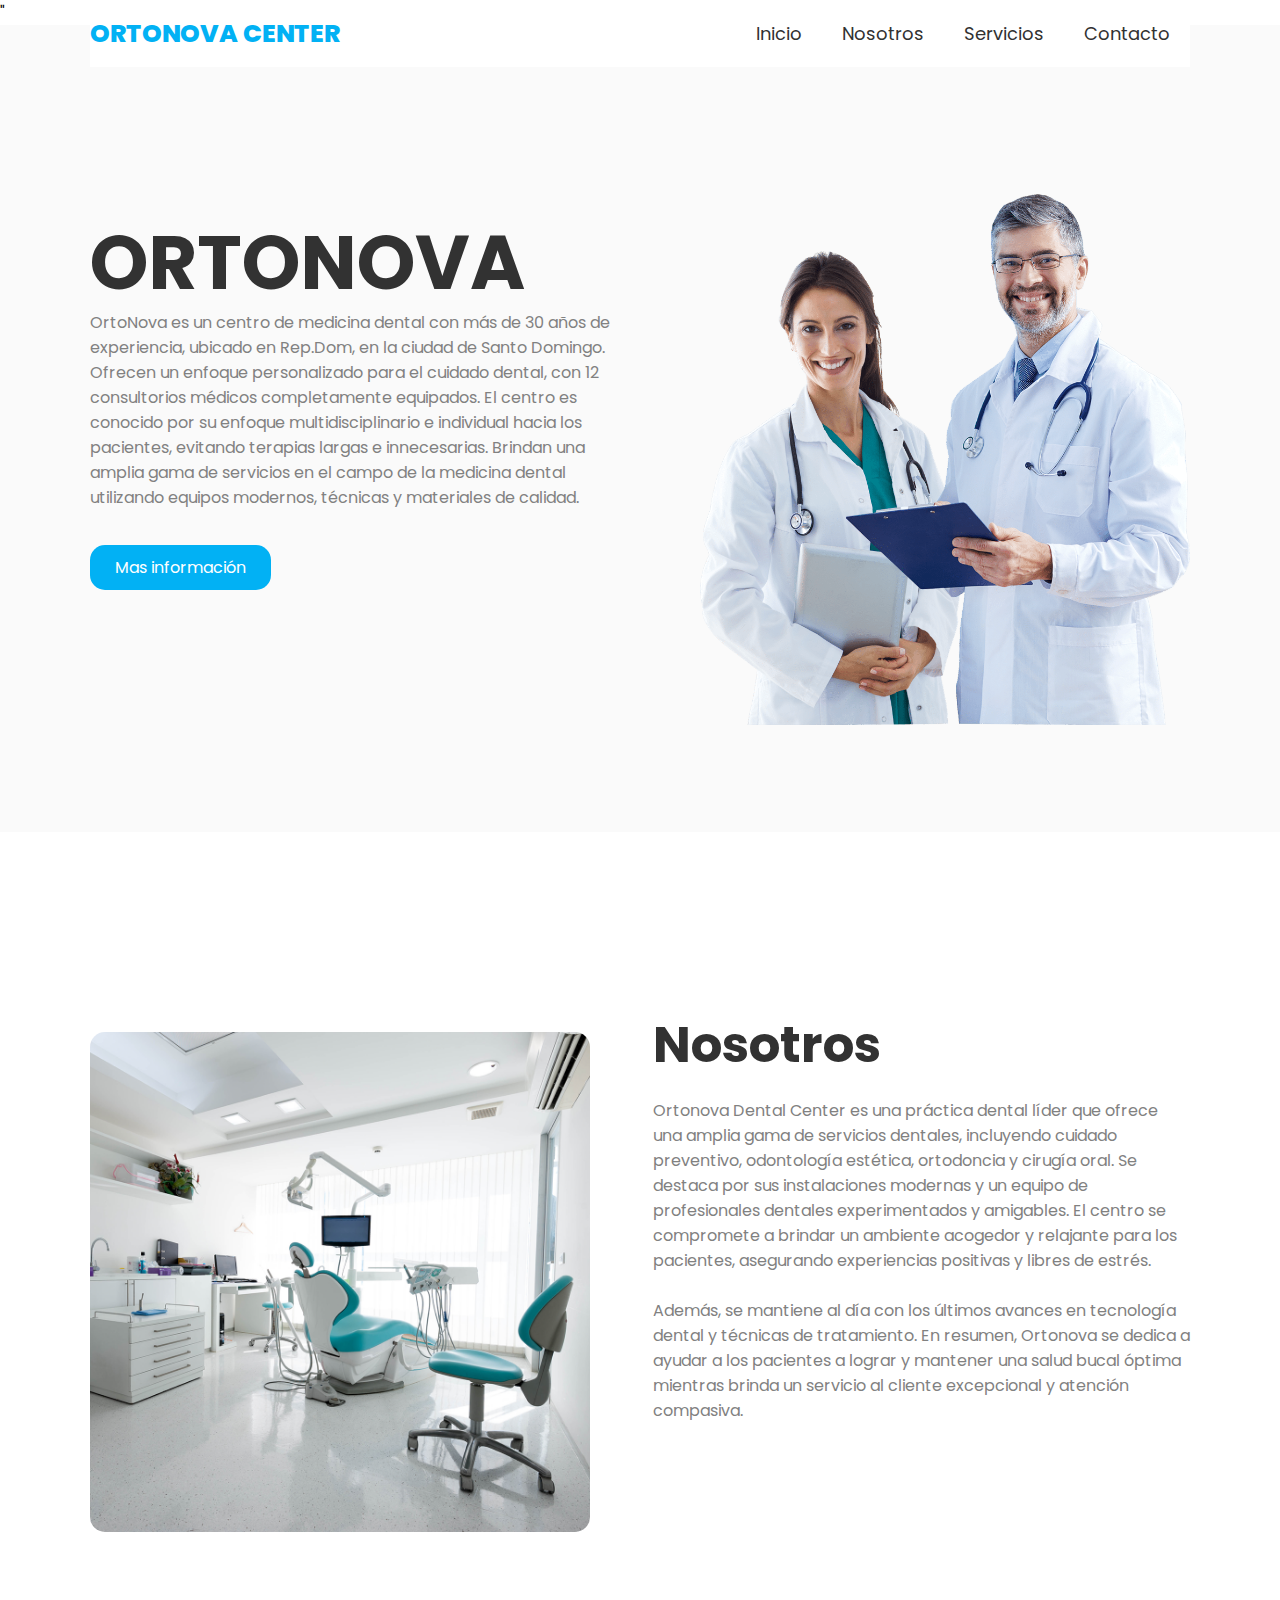
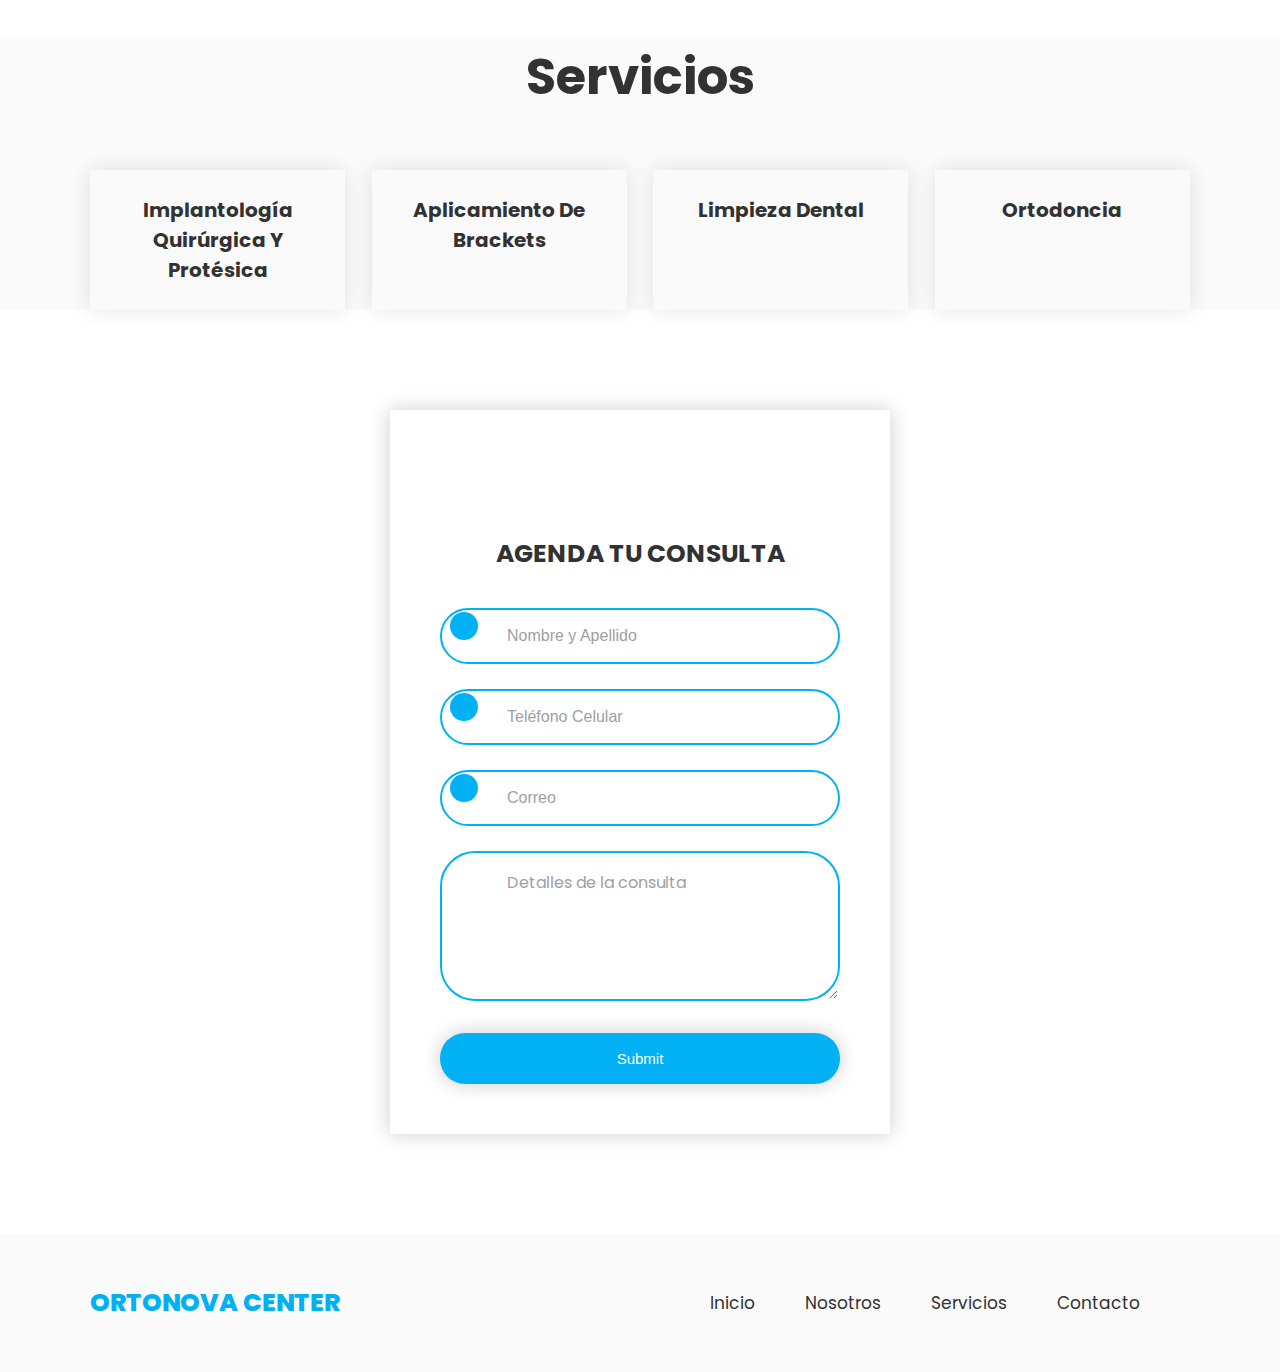
<file: index.html>
<!DOCTYPE html>
<html lang="en">
<head>
    <meta charset="UTF-8">
    <meta name="viewport" content="width=device-width, initial-scale=1.0">
    <title>pagina</title>
    <link rel="stylesheet" href="https://cdnjs.cloudflare.com/ajax/libs/font-awesome/6.4.0/css/all.min.css" integrity="sha512-iecdLmaskl7CVkqkXNQ/ZH/XLlvWZOJyj7Yy7tcenmpD1ypASozpmT/E0iPtmFIB46ZmdtAc9eNBvH0H/ZpiBw==" crossorigin="anonymous" referrerpolicy="no-referrer" />"
    <link rel="stylesheet" href="style.css">
</head>
<body>

    <header class="header">

        <div class="menu container">
            <a href="#" class="logo">OrtoNova Center</a>
            <input type="checkbox" id="menu" />
            <label for="menu">
                <img src="imagenes/menu (1).png" class="menu-icono" alt="menu">
            </label>
            <nav class="navbar">
                <ul>
                    <li><a href="#inicio">Inicio</a></li>
                    <li><a href="#nosotros">Nosotros</a></li>
                    <li><a href="#servicios">Servicios</a></li>
                    <li><a href="#contacto">Contacto</a></li>
                </ul>
            </nav>
        </div>

        <div class="header-content container">
            <div class="header-txt" id="inicio">
                <br><br>
                <h1>OrtoNova</h1>
                <p>
                    OrtoNova es un centro de medicina dental con más de 30 años de experiencia, 
                    ubicado en Rep.Dom, en la ciudad de Santo Domingo.
                     Ofrecen un enfoque personalizado para el cuidado dental,
                      con 12 consultorios médicos completamente equipados.
                       El centro es conocido por su enfoque multidisciplinario e individual hacia los pacientes,
                        evitando terapias largas e innecesarias.
                         Brindan una amplia gama de servicios en el campo de la medicina dental utilizando equipos modernos,
                          técnicas y materiales de calidad.
                </p>
                <a href="#" class="btn-1">Mas información</a>
            </div>
            <div class="header-img">
                <img src="imagenes/left (1).png" alt="">
        </div>
    </header>

    <section class="about container">

        <div class="about-img" id="nosotros" >
            <br><br> <br><br>
            <img src="imagenes/about.png" alt="">
        </div>
        <div class="about-txt">
            <br><br><br>
            <h2>Nosotros</h2>
            <p>
                Ortonova Dental Center es una práctica dental líder que ofrece una amplia gama de servicios dentales,
                 incluyendo cuidado preventivo, odontología estética, ortodoncia y cirugía oral.
                  Se destaca por sus instalaciones modernas y un equipo de profesionales dentales experimentados y amigables.
                   El centro se compromete a brindar un ambiente acogedor y relajante para los pacientes, 
                   asegurando experiencias positivas y libres de estrés.
             </p>
            <br>
            <p>
                     Además, se mantiene al día con los últimos avances en tecnología dental y técnicas de tratamiento.
                     En resumen, Ortonova se dedica a ayudar a los pacientes a lograr y mantener una salud bucal óptima
                     mientras brinda un servicio al cliente excepcional y atención compasiva.
            </p>
        </div>

    </section>

    <main class="servicios" id="servicios">

        <h2>Servicios</h2>
     <div class="servicios-content container">

        <div class="servicio-1">
            <i class="fa-sharp fa-solid fa-hospital-user"></i>
            <h3>Implantología Quirúrgica y Protésica</h3>
        </div>
        <div class="servicio-1">
            <i class="fa-sharp fa-solid fa-tooth"></i>
            <h3>Aplicamiento de brackets</h3>
        </div>

        <div class="servicio-1">
            <i class="fa-sharp fa-solid fa-tooth"></i>
            <h3>Limpieza Dental</h3>
        </div>

        <div class="servicio-1">
            <i class="fa-solid fa-hospital"></i>
            <h3>Ortodoncia</h3>
        </div>

    </div>

    </main>

    <section class="formulario container">
        

        <form method="post" autocomplete="off" id="contacto" action="conexion.php">
         <br> <br><br>
            <h2>Agenda tu consulta</h2>

            <div class="input-group">

                <div class="input-container">
                    <input type="text" name="name" id="name" placeholder="Nombre y Apellido">
                    <i class="fa-solid fa-user"></i>
                </div>
                <div class="input-container">
                    <input type="tel" name="phone" id="phone" placeholder="Teléfono Celular">
                    <i class="fa-solid fa-phone"></i>
                </div>
                <div class="input-container">
                    <input type="email" name="email" id="email" placeholder="Correo">
                    <i class="fa-solid fa-envelope"></i>
                </div>
                <div class="input-container">
                    <textarea name="message" id="message" placeholder="Detalles de la consulta"></textarea>
                </div>
                <input type="submit" name="send" class="btn" onclick="myFunction()">
            </div>

        </form>
    </section>

    <footer class="footer">

        <div class="footer-content container">

            <div class="link">
                <a href="#" class="logo">OrtoNova Center</a>
            </div>

            <div class="link">
                <ul>
                    <li><a href="#">Inicio</a></li>
                    <li><a href="#">Nosotros</a></li>
                    <li><a href="#">Servicios</a></li>
                    <li><a href="#">Contacto</a></li>
                </ul>
            </div>
            

        </div>
    </footer>

    <?php
       include("send.php");
    ?>

    <script>
        function myFunction() {
            window.location.href="http://localhost/yanibel.pw"
        }
    </script>
    
</body>
</html>
</file>
<file: style.css>
@import url('https://fonts.googleapis.com/css2?family=Afacad:ital,wght@0,400..700;1,400..700&family=Poppins:ital,wght@0,100;0,200;0,300;0,400;0,500;0,600;0,700;0,800;0,900;1,100;1,200;1,300;1,400;1,500;1,600;1,700;1,800;1,900&display=swap');

* {
    margin: 0;
    padding: 0;
    box-sizing: border-box;
    text-decoration: none;
    list-style: none;
}

body {
    font-family: 'Poppins', sans-serif;
}

img {
    max-width: 100%;
}

.container {
    max-width: 1100px;
    margin: 0 auto;
}

.header {
    background-color: #fafafa;
    padding: 150px 0 100px 0;
    min-height: 70vh;
    display: flex;
    align-items: center;
}

.menu {
    position: absolute;
    top: 0;
    left: 0;
    right: 0;
    display: flex;
    align-items: center;
    justify-content: space-between;
    position: fixed;
    background-color: white;
}

.menu .navbar ul li {
    position: relative;
    float: left;
}

.menu .navbar ul li a {
    font-size: 18px;
    padding: 20px;
    color: #323232;
    display: block;

}

.menu .navbar ul li a:hover {
    color: #02b1f4;
} 

.logo {
    font-size: 25px;
    font-weight: 800;
    color: #02b1f4;
    text-transform: uppercase;
}

#menu {
    display: none;
}

.menu-icono {
    width: 25px;
}

.menu label {
    cursor: pointer;
    display: none;
}


.header-content {
    display: flex;
}

.header-txt {
    width: 50%;
}

.header-txt h1 {
    line-height: 1;
    color: #323232;
    text-transform: uppercase;
    font-size: 75px;
    margin-bottom: 10px;
}

.header-txt p {
    font-size: 16px;
    color: #818181;
    margin-bottom: 45px;
}

.header-img {
    width: 50%;
}

.btn-1 {
    display: incline-block;
    padding: 11px 25px;
    background-color: #02b1f4;
    color: #ffffff;
    border-radius: 15px;
}

.about {
    padding: 100px 0;
    display: flex;
}

.about-img {
    width: 50%;
}

.about-img img {
    width: 500px;
    border-radius: 15px;
}

.about-txt {
    width: 50%;
    margin-left: 25px;
}

.about-txt h2 {
    color: #323232;
    font-size: 50px;
    margin-bottom: 15px;
}

.about-txt p {
    font-size: 16px;
    color: #818181;
}

.servicios {
    padding: 50 px 0 100px 0;
    text-align: center;
    background-color: #fafafa;
}

.servicios h2 {
    color: #323232;
    font-size: 50px;
    margin-bottom: 15px;
}

.servicios-content {
    margin-top: 55px;
    display: flex;
    justify-content: space-between;
}

.servicio-1 {
    padding: 25px;
    box-shadow: 0 0 20px rgba(0, 0, 0, 0.1);
    flex-basis: calc(25% - 20px);
}

.servicio-1 i {
    font-size: 30px;
    color: #02b1f4;
    margin-bottom: 15px;
}

.servicio-1 h3 {
    font-size: 20px;
    color: #323232;
    text-transform: capitalize;
}

.formulario {
    margin-top: 100px;
    margin-bottom: 100px;
    display: flex;
    justify-content: center;
    align-items: center;
}

form {
    padding: 50px;
    width: 500px;
    text-align: center;
    box-shadow: 0 0 20px rgba(0, 0, 0, 0.2);
}

form h2 {
    font-size: 25px;
    color: #323232;
    text-transform: uppercase;
    margin-bottom: 35px;
}

.input-container {
    position: relative;
}

.input-container > i {
    padding: 14px;
    border-radius: 50%;
    background-color: #02b1f4;
    color: #ffffff;
    position: absolute;
    font-size: 20px;
    top: 4px;
    left: 10px;
} 

.input-container > input, textarea {
    padding: 17px 15px 17px 65px;
    width: 100%;
    margin-bottom: 25px;
    border-radius: 35px;
    background-color: transparent;
    border: 2px solid #02b1f4;
    font-size: 16px;
    outline: none;
    color: #323232;
}

textarea {
    font-family: 'Poppins', sans-serif;
    height: 150px;
}

::placeholder {
    color: #a0a0a0;
    font-size: 16px;
}

.btn {
    background-color: #02b1f4;
    padding: 17px 30px;
    width: 100%;
    border: 0;
    box-shadow: 0 0 20px rgba(0, 0, 0, 0.2);
    border-radius: 25px;
    color: #ffffff;
    font-size: 15px;
    cursor: pointer;

}

.footer {
    padding: 50px;
    background-color: #fafafa;
}

.footer-content {
    display: flex;
    align-items: center;
    justify-content: space-between;
}

.link ul {
    display: flex;align-items: center;
    justify-content: space-between;
}

.link ul li {
    margin-right: 50px;
}

.link ul li a {

    color: #323232;
    font-size: 17px;
}

.link ul li a.hover {
    color: #02b1f4;
}

@media (max-width:991px) {

    .menu {
        padding: 20px;
    }

    .menu label {
        display: initial;
    }

    .menu .navbar {
        position: absolute;
        top: 100%;
        left: 0;
        right: 0;
        background-color: #ffffff;
        display: none;
    }

    .menu .navbar ul li {
        width: 100%;
    }

    #menu:checked ~ .navbar {
        display: initial;
    }

    .header {
        min-height: 0vh;
        padding: 80px 30px 50px 30px;
    }

    .header-content {
        flex-direction: column;
    }

    .header-txt {
        text-align: center;
        width: 100%;
        margin-bottom: 25px;
    }

    .header-img {
        width: 100%;
    }

    .header-img img {
        width: 100%;
    }

    .about {
        padding: 30px;
        flex-direction: column;
    }

    .about-img {
        width: 100%;
        order: 2;
    }

    .about-img img {
        width: 100%;
        margin-left: 0;
        text-align: center;
        margin-bottom: 25px;
    }

    .servicios {
        padding: 30px;
    }

    .servicios-content {
        margin-top: 25px;
        flex-direction: column;
    }

    .servicio-1 {
        margin-bottom: 20px;
    }

    .formulario {
        padding: 30px;
        margin-top: 0;
        margin-bottom: 0;
    }

    form {
        width: 100%;
    }

    .footer {
        padding: 30px;
    }

    .footer-content {
        flex-direction: column;
        text-align: center;
    }

    .link ul {
        flex-direction: column;
    }

    .link ul li {
        margin: 0 0 15px 0;
    }


}
</file>
